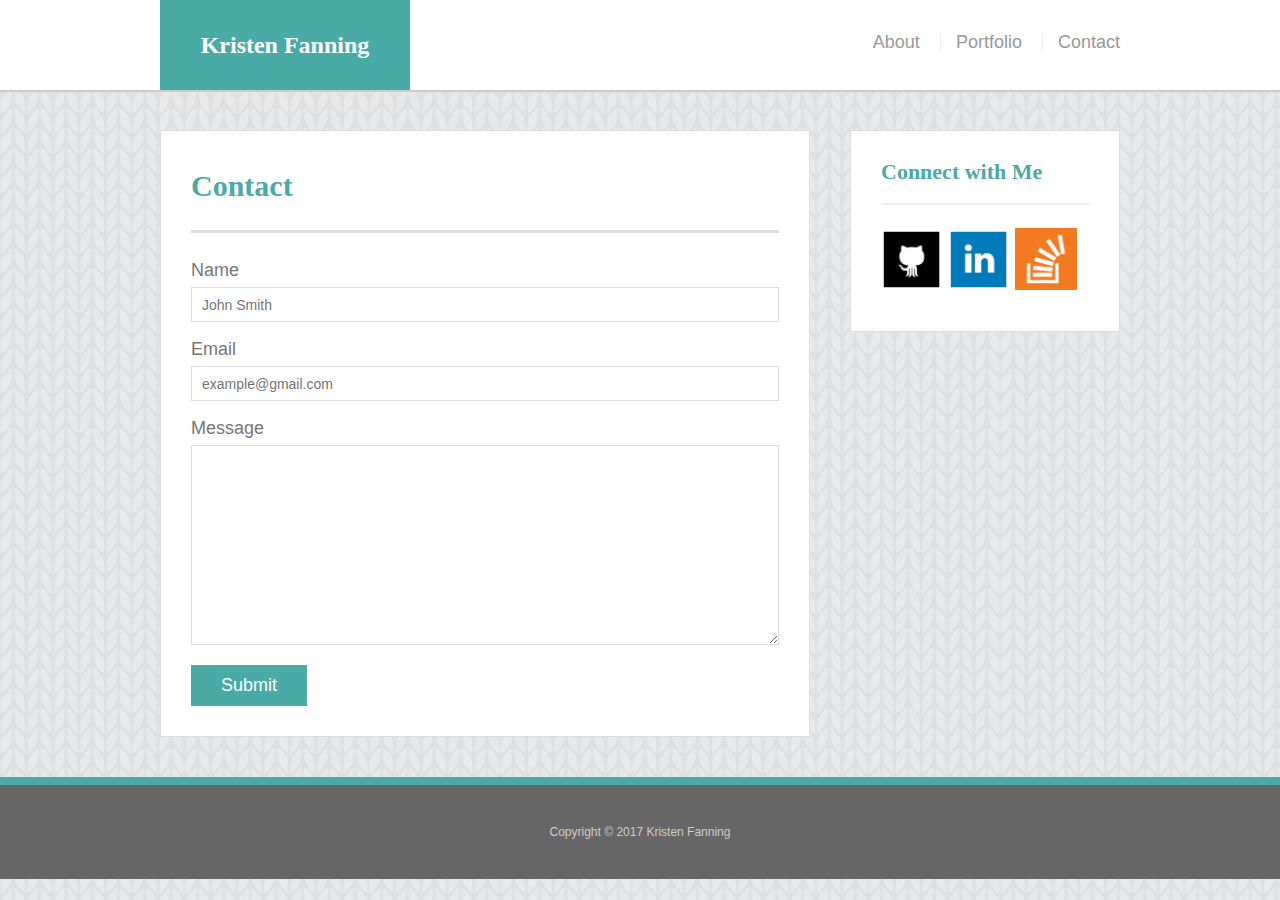
<file: contact.html>
<!doctype html>
<html lang="en-us">

<head>
  <meta charset="UTF-8">
  <meta name="viewport" content="width=device-width, initial-scale=1">

  <title>Contact | Kristen Fanning</title>
  <link rel="stylesheet" type="text/css" href="assets/css/reset.css">
  <link rel="stylesheet" type="text/css" href="assets/css/style.css">
</head>

<body>

  <header id="masthead">
    <div class="container">
      <a href="index.html" id="logo">Kristen Fanning</a>
      <nav>
        <a href="index.html">About</a>
        <a href="portfolio.html">Portfolio</a>
        <a href="contact.html">Contact</a>
      </nav>
    </div>
  </header>

  <div id="main-container" class="container">
    <section class="main-section">
      <h1>Contact</h1>

      <form id="contact-form">
        <ul>
          <li>
            <label for="name">Name</label>
            <input type="text" id="name" name="name" placeholder="John Smith" required="required">
          </li>
          <li>
            <label for="email">Email</label>
            <input type="email" id="email" name="email" placeholder="example@gmail.com" required="required">
          </li>
          <li>
            <label for="message">Message</label>
            <textarea id="message" name="message" required="required"></textarea>
          </li>
        </ul>
        <input type="submit">
      </form>

    </section>

    <section class="sidebar">
      <div id="connect">
        <h2>Connect with Me</h2>

        <a href="https://github.com/kfanning19"><img src="assets/images/github.png" class="social" alt="GitHub" /></a>
        <a href="https://www.linkedin.com/in/kristen-fanning-b94b1b5a"><img src="assets/images/linkedin.png" class="social" alt="LinkedIn" /></a>
        <a href="http://stackoverflow.com/users/7419235/k-fanning"><img src="assets/images/overflow.png" class="social" alt="Stack Overflow" /></a>
      </div>
    </section>
  </div>

  <footer>
    <div class="container">
      Copyright &copy; 2017 Kristen Fanning
    </div>
  </footer>
</body>

</html>
</file>
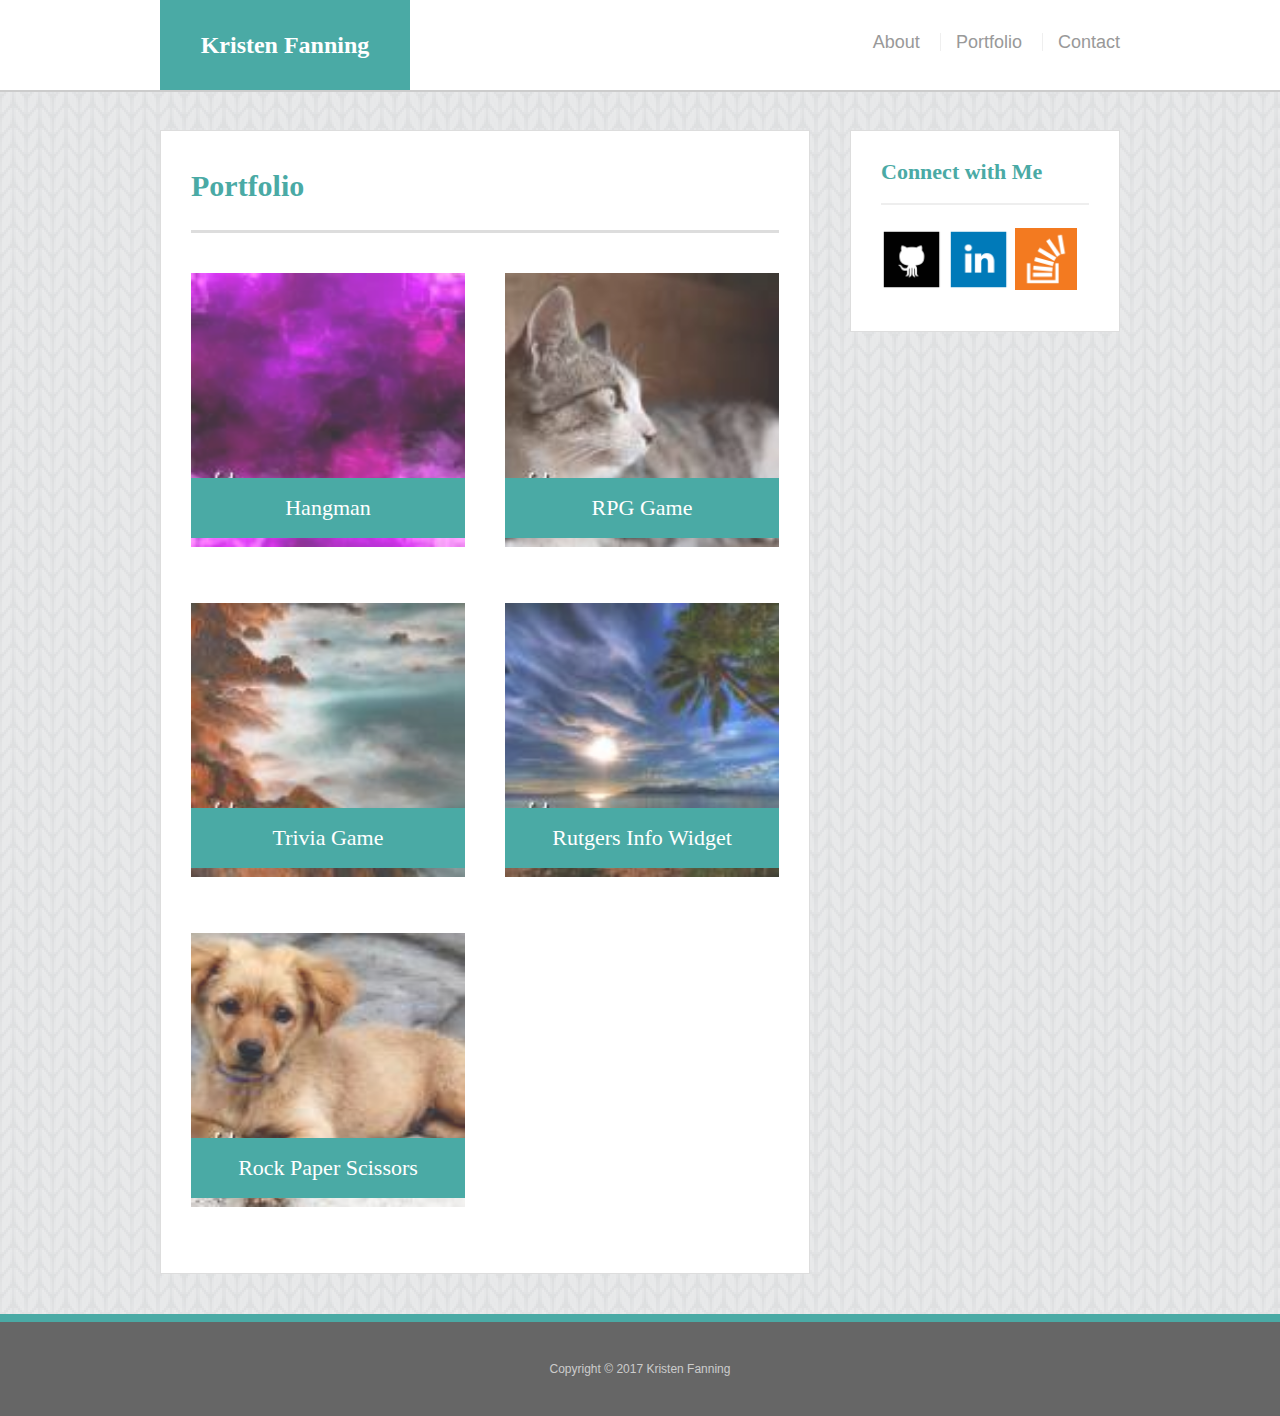
<file: portfolio.html>
<!doctype html>
<html lang="en-us">

<head>
  <meta charset="UTF-8">
  <meta name="viewport" content="width=device-width, initial-scale=1">

  <title>Portfolio | Kristen Fanning</title>
  <link rel="stylesheet" type="text/css" href="assets/css/reset.css">
  <link rel="stylesheet" type="text/css" href="assets/css/style.css">
</head>

<body>

  <header id="masthead">
    <div class="container">
      <a href="index.html" id="logo">Kristen Fanning</a>
      <nav>
        <a href="index.html">About</a>
        <a href="portfolio.html">Portfolio</a>
        <a href="contact.html">Contact</a>
      </nav>
    </div>
  </header>

  <div id="main-container" class="container">
    <section class="main-section">
      <h1>Portfolio</h1>

      <div class="work">
        <img src="assets/images/abstract.jpg" alt="hangman">

        <h3>Hangman</h3>
      </div>
      <div class="work">
        <img src="assets/images/cat.jpg" alt="RPG Game">

        <h3>RPG Game</h3>
      </div>
      <div class="work">
        <img src="assets/images/ocean.jpg" alt="Trivia Game">

        <h3>Trivia Game</h3>
      </div>
      <div class="work">
        <img src="assets/images/palm.jpg" alt="Rutgers Info Widget">

        <h3>Rutgers Info Widget</h3>
      </div>
      <div class="work">
        <img src="assets/images/puppy.jpg" alt="Rock Paper Scissors">

        <h3>Rock Paper Scissors</h3>
      </div>

    </section>

    <section class="sidebar">
      <div id="connect">
        <h2>Connect with Me</h2>

        <a href="https://github.com/kfanning19"><img src="assets/images/github.png" class="social" alt="GitHub" /></a>
        <a href="https://www.linkedin.com/in/kristen-fanning-b94b1b5a"><img src="assets/images/linkedin.png" class="social" alt="LinkedIn" /></a>
        <a href="http://stackoverflow.com/users/7419235/k-fanning"><img src="assets/images/overflow.png" class="social" alt="Stack Overflow" /></a>
      </div>
    </section>
  </div>

  <footer>
    <div class="container">
      Copyright &copy; 2017 Kristen Fanning
    </div>
  </footer>
</body>

</html>
</file>
<file: assets/css/style.css>
body {
  font-family: 'Arial', 'Helvetica Neue', Helvetica, sans-serif;
  font-size: 18px;
  color: #777;
  line-height: 34px;
  background: url("../images/knitting.png");
}

* {
  box-sizing: border-box;
}


/*general*/

.container {
  clear: both;
  margin: 0 auto;
  width: 100%;
  max-width: 960px;
}

h1,
h2,
h3,
p {
  margin-bottom: 20px;
}

p:last-child {
  margin-bottom: 0;
}

h1,
h2,
h3 {
  font-family: 'Georgia', Times, Times New Roman, serif;
  color: #4aaaa5;
  font-weight: 700;
}

h1 {
  padding-bottom: 20px;
  font-size: 30px;
  line-height: 49px;
  border-bottom: 3px solid #ddd;
}

h2,
h3 {
  font-size: 22px;
}


/*header*/

#masthead {
  position: fixed;
  z-index: 99;
  margin: 0 0 30px;
  overflow: auto;
  width: 100%;
  color: #fff;
  background: #fff;
  border-bottom: 2px solid #ccc;
}

#logo {
  width: 250px;
  height: 90px;
  float: left;
  font-family: 'Georgia', Times, Times New Roman, serif;
  text-align: center;
  line-height: 90px;
  color: #fff;
  font-weight: 700;
  font-size: 24px;
  text-decoration: none;
  background: #4aaaa5;
}

nav {
  float: right;
  margin-top: 25px;
}

nav a {
  display: inline-block;
  margin-left: 15px;
  padding-left: 15px;
  color: #999;
  text-decoration: none;
  line-height: 18px;
  border-left: 1px solid #efefef;
}

nav a:first-child {
  border-left: 0 none;
}


/*footer*/

footer {
  padding: 30px 0;
  clear: both;
  color: #fff;
  color: #ccc;
  font-size: 12px;
  text-align: center;
  background: #666;
  border-top: 8px solid #4aaaa5;
}


/*sidebar*/

.sidebar {
  padding: 30px;
  width: 100%;
  max-width: 270px;
  float: right;
  margin-bottom: 20px;
  background: #fff;
  border: 1px solid #ddd;
}

h3,
.sidebar h2 {
  padding-bottom: 20px;
  margin-bottom: 15px;
  line-height: 22px;
  border-bottom: 2px solid #eee;
}

.social {
  width: 62px;
  height: 62px;
  margin-top: 8px;
  margin-right: 5px;
}

.social:last-child {
  margin-right: 0;
}


/*main*/

#main-container {
  padding-top: 130px;
}

.main-section {
  padding: 30px;
  margin: 0 0 40px 0;
  width: 100%;
  max-width: 650px;
  float: left;
  background: #fff;
  border: 1px solid #ddd;
}


/*portfolio page*/

.work {
  position: relative;
  width: 274px;
  overflow: auto;
  float: left;
  margin: 20px 0 25px;
}

.work:nth-child(even) {
  margin-right: 40px;
}

.work img {
  width: 100%;
  border: 0 none;
  opacity: .8;
}

.work h3 {
  position: absolute;
  bottom: 20px;
  margin-bottom: 0;
  padding: 15px;
  width: 100%;
  color: #fff;
  text-align: center;
  line-height: 30px;
  font-weight: 300;
  background: #4aaaa5;
  border-bottom: 0;
}

.auth-image {
  width: 200px;
  height: auto;
  margin-top: 10px;
  margin-right: 25px;
  float: left;
}


/*contact page*/

#contact-form ul {
  margin-bottom: 20px;
}

#contact-form li {
  margin-bottom: 10px;
}

label,
input[type=text],
input[type=email],
textarea {
  display: block;
  width: 100%;
}

input[type=text],
input[type=email],
textarea {
  height: 35px;
  padding: 0 10px;
  font-size: 14px;
  border: 1px solid #ddd;
}

textarea {
  height: 200px;
}

input[type=submit] {
  padding: 10px 30px;
  color: #fff;
  font-size: 18px;
  cursor: pointer;
  background: #4aaaa5;
  border: 0 none;
}

@media only screen and (max-width: 640px) {
  body { clear:both; }
  #logo{width: 100%; margin: 0; text-align: center; clear: both;}
  nav { max-width: 100%; text-align: center; clear: both; float: none;line-height: 60px; margin-top:0;}
  .sidebar {clear:both; float: none; margin: 5%; width: 90%; max-width: none;}
  .main-section {clear: both; float: none; width: 90%; margin: 5%; overflow: hidden;}
  .work { margin: 5%; width: 90%; }
  .auth-image {width: 100%;}
  #masthead { position: static; }
  #main-container { padding-top: 0; }
}
@media only screen and (max-width: 768px) and (min-width:641px) {
  body { clear:both; }
  #logo{ margin-left: 5%; }
  .sidebar {clear:both; float: none; margin: 5%; width: 90%; max-width: none;}
  .main-section {clear: both; float: none; width: 90%; margin: 5%; overflow: hidden;}
  .work {width: 35%; margin: 5%;}

}
@media only screen and (max-width: 980px) and (min-width: 769px) {
  #logo{ margin-left: 9%; }
  .nav {margin-right: 9%;}
  #connect img {width: 30%;}
  .sidebar {width: 30%; max-width: none; margin-left: 3%; margin-right: 9%;}
  .main-section {width: 45%; margin-right:3%; margin-left: 9%;}
  .work {width: 90%; margin: 5%;}
  .auth-image {clear: both; width: 100%;}
}
</file>
